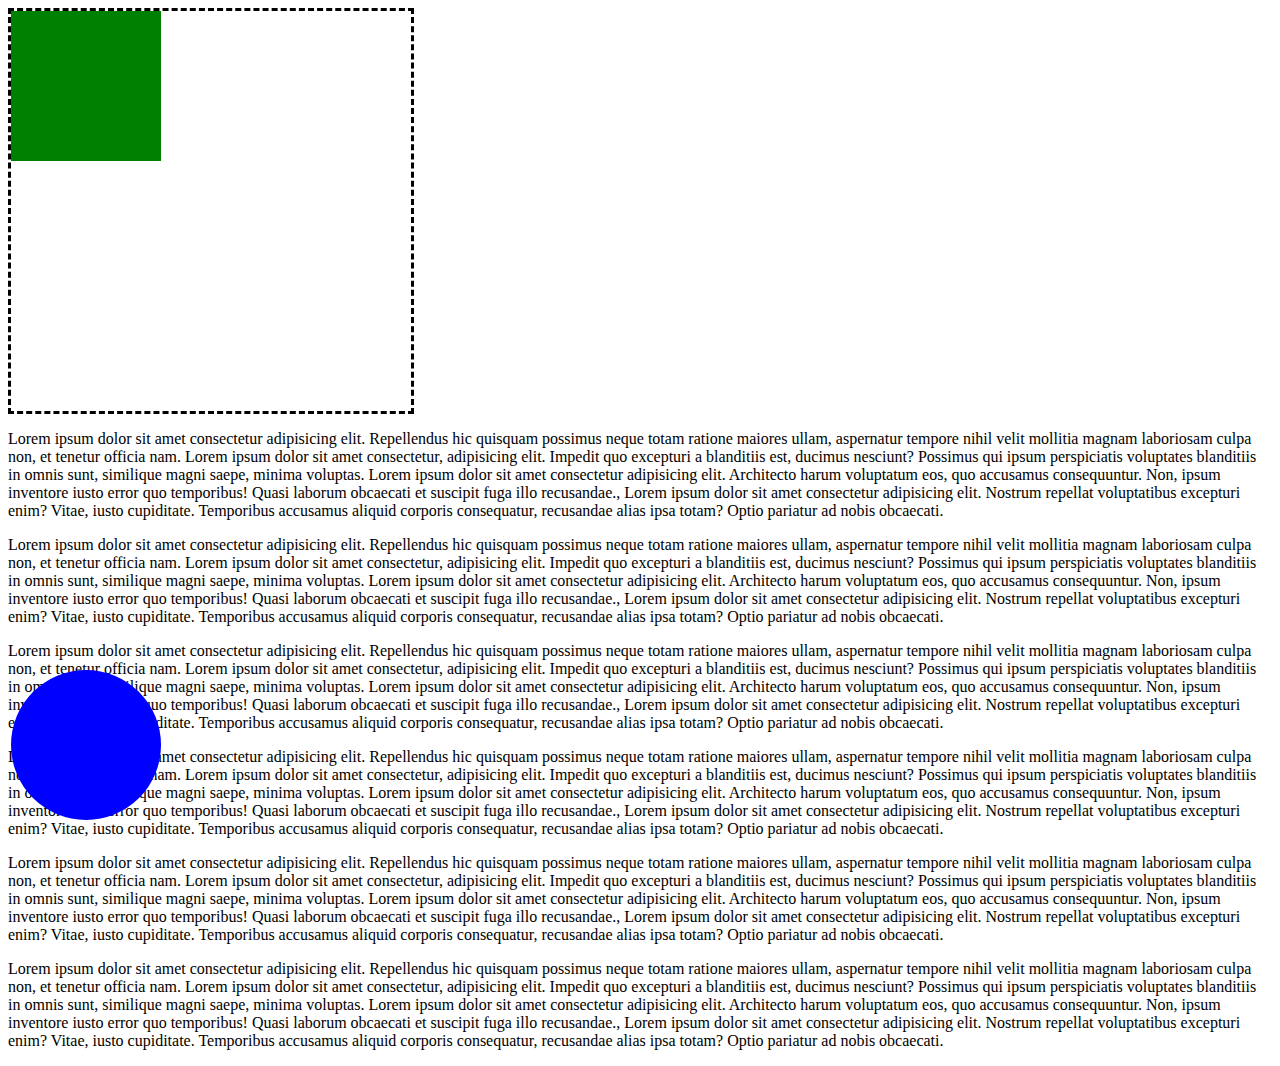
<file: aula 6 position/index.html>
<!DOCTYPE html>
<html lang="en">
<head>
    <meta charset="UTF-8">
    <meta http-equiv="X-UA-Compatible" content="IE=edge">
    <meta name="viewport" content="width=device-width, initial-scale=1.0">
    <title>Document</title>
    <link rel="stylesheet" href="/aula 6 position/estilo.css">
</head>

<body>

    <div class="container">

        <div class="box1"> 
      

        </div>

       <div class="box2">
     

       </div>
    </div>
    <p> Lorem ipsum dolor sit amet consectetur adipisicing elit. Repellendus hic quisquam possimus neque totam ratione maiores ullam, aspernatur tempore nihil velit mollitia magnam laboriosam culpa non, et tenetur officia nam.
    Lorem ipsum dolor sit amet consectetur, adipisicing elit. Impedit quo excepturi a blanditiis est, ducimus nesciunt? Possimus qui ipsum perspiciatis voluptates blanditiis in omnis sunt, similique magni saepe, minima voluptas.
    Lorem ipsum dolor sit amet consectetur adipisicing elit. Architecto harum voluptatum eos, quo accusamus consequuntur. Non, ipsum inventore iusto error quo temporibus! Quasi laborum obcaecati et suscipit fuga illo recusandae.,
    Lorem ipsum dolor sit amet consectetur adipisicing elit. Nostrum repellat voluptatibus excepturi enim? Vitae, iusto cupiditate. Temporibus accusamus aliquid corporis consequatur, recusandae alias ipsa totam? Optio pariatur ad nobis obcaecati.
    </p>

    <p> Lorem ipsum dolor sit amet consectetur adipisicing elit. Repellendus hic quisquam possimus neque totam ratione maiores ullam, aspernatur tempore nihil velit mollitia magnam laboriosam culpa non, et tenetur officia nam.
        Lorem ipsum dolor sit amet consectetur, adipisicing elit. Impedit quo excepturi a blanditiis est, ducimus nesciunt? Possimus qui ipsum perspiciatis voluptates blanditiis in omnis sunt, similique magni saepe, minima voluptas.
        Lorem ipsum dolor sit amet consectetur adipisicing elit. Architecto harum voluptatum eos, quo accusamus consequuntur. Non, ipsum inventore iusto error quo temporibus! Quasi laborum obcaecati et suscipit fuga illo recusandae.,
        Lorem ipsum dolor sit amet consectetur adipisicing elit. Nostrum repellat voluptatibus excepturi enim? Vitae, iusto cupiditate. Temporibus accusamus aliquid corporis consequatur, recusandae alias ipsa totam? Optio pariatur ad nobis obcaecati.
        </p>
    
        <p> Lorem ipsum dolor sit amet consectetur adipisicing elit. Repellendus hic quisquam possimus neque totam ratione maiores ullam, aspernatur tempore nihil velit mollitia magnam laboriosam culpa non, et tenetur officia nam.
            Lorem ipsum dolor sit amet consectetur, adipisicing elit. Impedit quo excepturi a blanditiis est, ducimus nesciunt? Possimus qui ipsum perspiciatis voluptates blanditiis in omnis sunt, similique magni saepe, minima voluptas.
            Lorem ipsum dolor sit amet consectetur adipisicing elit. Architecto harum voluptatum eos, quo accusamus consequuntur. Non, ipsum inventore iusto error quo temporibus! Quasi laborum obcaecati et suscipit fuga illo recusandae.,
            Lorem ipsum dolor sit amet consectetur adipisicing elit. Nostrum repellat voluptatibus excepturi enim? Vitae, iusto cupiditate. Temporibus accusamus aliquid corporis consequatur, recusandae alias ipsa totam? Optio pariatur ad nobis obcaecati.
            </p>
        
            <p> Lorem ipsum dolor sit amet consectetur adipisicing elit. Repellendus hic quisquam possimus neque totam ratione maiores ullam, aspernatur tempore nihil velit mollitia magnam laboriosam culpa non, et tenetur officia nam.
                Lorem ipsum dolor sit amet consectetur, adipisicing elit. Impedit quo excepturi a blanditiis est, ducimus nesciunt? Possimus qui ipsum perspiciatis voluptates blanditiis in omnis sunt, similique magni saepe, minima voluptas.
                Lorem ipsum dolor sit amet consectetur adipisicing elit. Architecto harum voluptatum eos, quo accusamus consequuntur. Non, ipsum inventore iusto error quo temporibus! Quasi laborum obcaecati et suscipit fuga illo recusandae.,
                Lorem ipsum dolor sit amet consectetur adipisicing elit. Nostrum repellat voluptatibus excepturi enim? Vitae, iusto cupiditate. Temporibus accusamus aliquid corporis consequatur, recusandae alias ipsa totam? Optio pariatur ad nobis obcaecati.
                </p>
                <p> Lorem ipsum dolor sit amet consectetur adipisicing elit. Repellendus hic quisquam possimus neque totam ratione maiores ullam, aspernatur tempore nihil velit mollitia magnam laboriosam culpa non, et tenetur officia nam.
                    Lorem ipsum dolor sit amet consectetur, adipisicing elit. Impedit quo excepturi a blanditiis est, ducimus nesciunt? Possimus qui ipsum perspiciatis voluptates blanditiis in omnis sunt, similique magni saepe, minima voluptas.
                    Lorem ipsum dolor sit amet consectetur adipisicing elit. Architecto harum voluptatum eos, quo accusamus consequuntur. Non, ipsum inventore iusto error quo temporibus! Quasi laborum obcaecati et suscipit fuga illo recusandae.,
                    Lorem ipsum dolor sit amet consectetur adipisicing elit. Nostrum repellat voluptatibus excepturi enim? Vitae, iusto cupiditate. Temporibus accusamus aliquid corporis consequatur, recusandae alias ipsa totam? Optio pariatur ad nobis obcaecati.
                    </p>
                
                    <p> Lorem ipsum dolor sit amet consectetur adipisicing elit. Repellendus hic quisquam possimus neque totam ratione maiores ullam, aspernatur tempore nihil velit mollitia magnam laboriosam culpa non, et tenetur officia nam.
                        Lorem ipsum dolor sit amet consectetur, adipisicing elit. Impedit quo excepturi a blanditiis est, ducimus nesciunt? Possimus qui ipsum perspiciatis voluptates blanditiis in omnis sunt, similique magni saepe, minima voluptas.
                        Lorem ipsum dolor sit amet consectetur adipisicing elit. Architecto harum voluptatum eos, quo accusamus consequuntur. Non, ipsum inventore iusto error quo temporibus! Quasi laborum obcaecati et suscipit fuga illo recusandae.,
                        Lorem ipsum dolor sit amet consectetur adipisicing elit. Nostrum repellat voluptatibus excepturi enim? Vitae, iusto cupiditate. Temporibus accusamus aliquid corporis consequatur, recusandae alias ipsa totam? Optio pariatur ad nobis obcaecati.
                        </p>
</body>
</html>
</file>
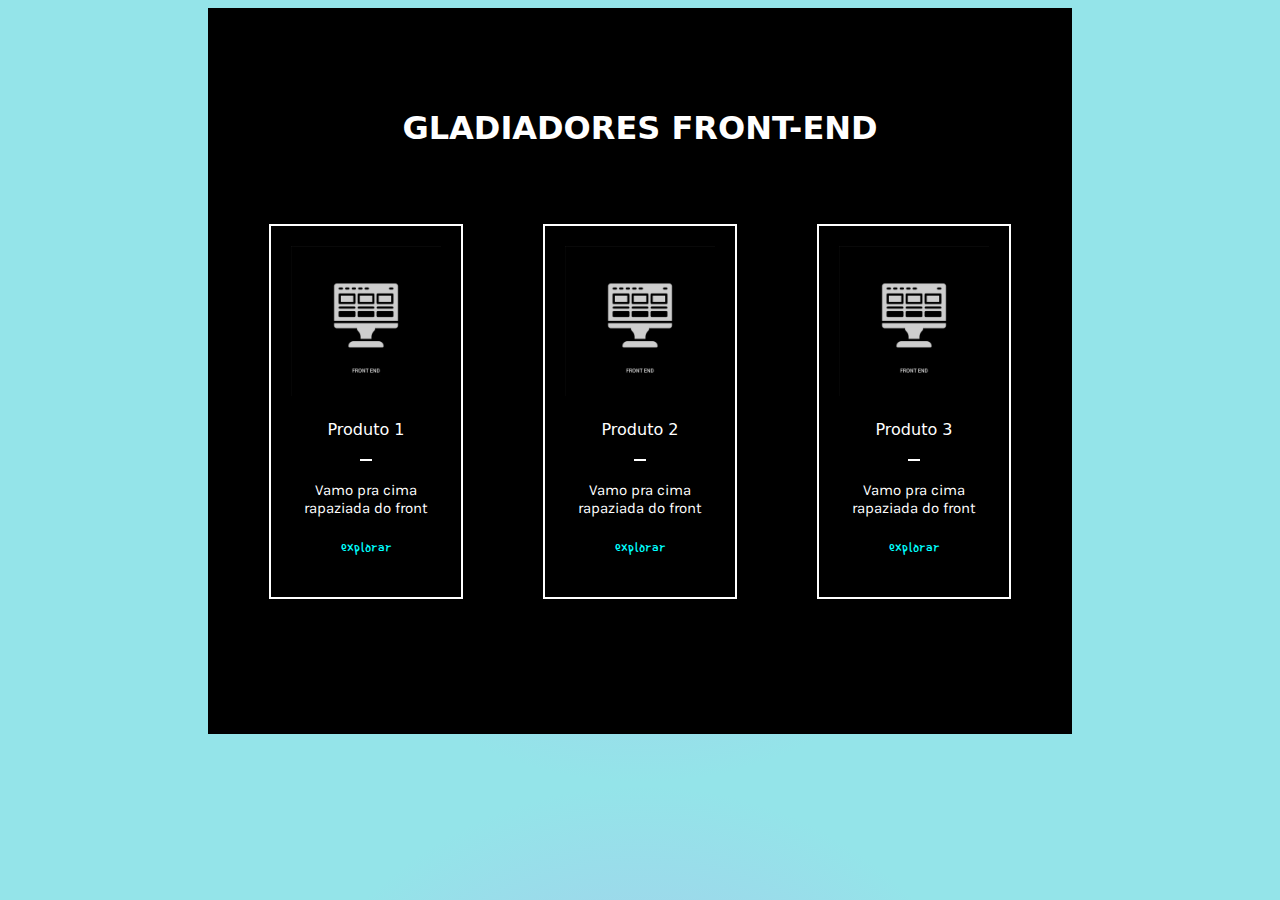
<file: aula6.html>
<!DOCTYPE html>
<html lang="en">

<head>
    <meta charset="UTF-8">
    <meta http-equiv="X-UA-Compatible" content="IE=edge">
    <meta name="viewport" content="width=device-width, initial-scale=1.0">
    <title>Document</title>
    <link rel="stylesheet" href="style.css">
</head>

<body>
    <div class="caixa">


        
        <h1>GLADIADORES FRONT-END</h1>

      
        <div class="box">
            <div class="container">
                <img src="logo.jpg" alt="10px">

                <div class="produto">
                    Produto 1
                    
                </div>
                <div class="linha"></div>
                <div class="texto">
                    Vamo pra cima rapaziada do front
                </div>
    
                <div class="explorar">
    
                    explorar
                </div>
    
            </div>
            
            <div class="container">
                <img src="logo.jpg" alt="10px">
    
                <div class="produto">
                    Produto 2
                </div>
                <div class="linha"></div>
                <div class="texto">
                    Vamo pra cima rapaziada do front
                </div>
    
                <div class="explorar">
    
                    explorar
                </div>
    
            </div>
    
            <div class="container">
                <img src="logo.jpg" alt="10px">
    
                <div class="produto">
                    Produto 3
                </div>
                <div class="linha"></div>
                <div class="texto">
                    Vamo pra cima rapaziada do front
                </div>
    
                <div class="explorar">
    
                    explorar
                </div>
    
            </div>


        </div>
        

    </div>












</body>

</html>
</file>
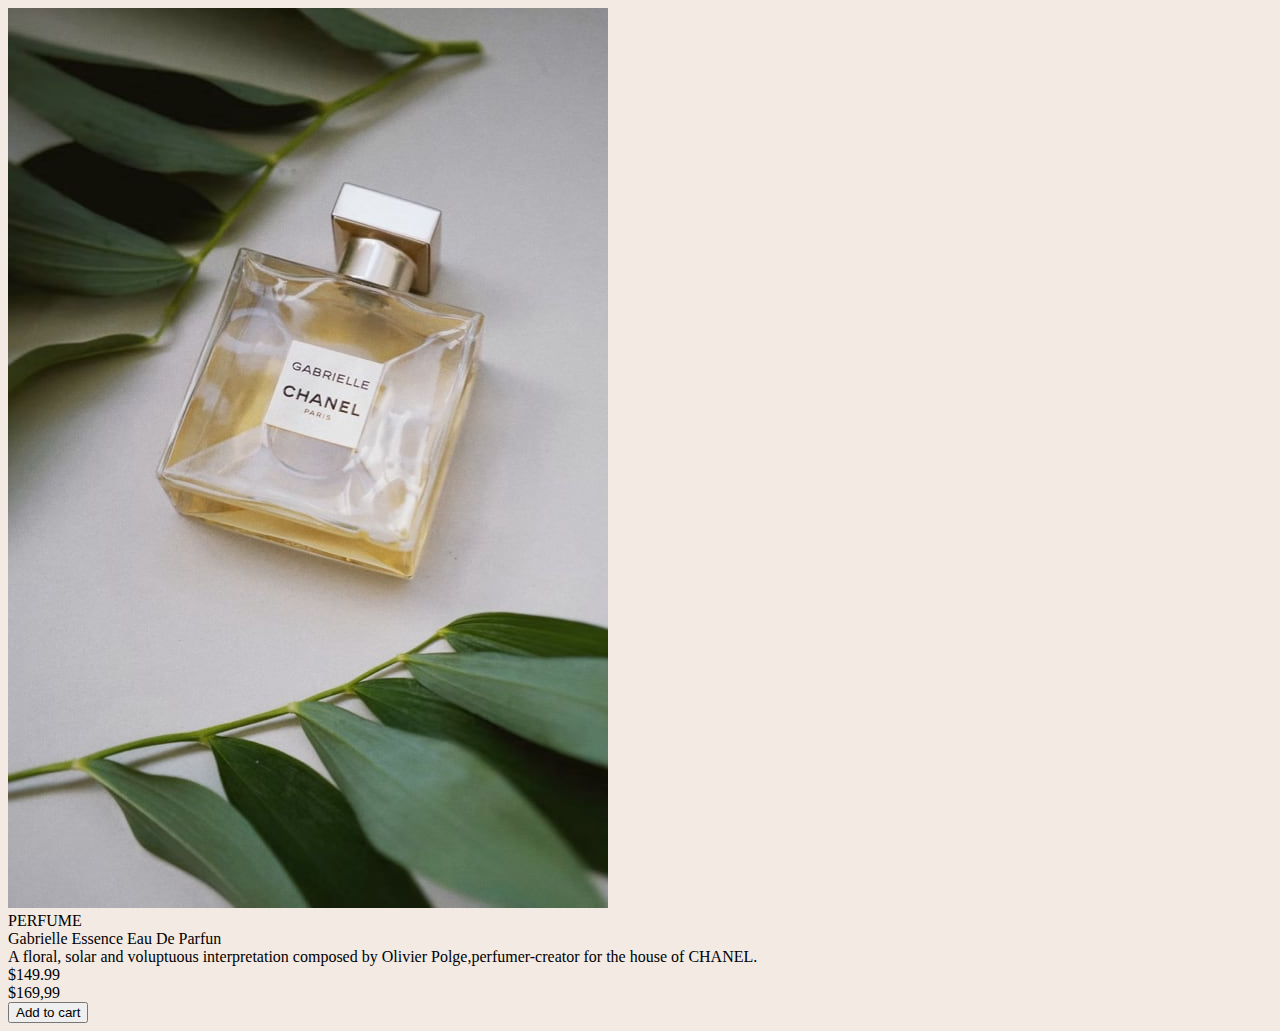
<file: exer6.html>
<!DOCTYPE html>
<html lang="en">
<head>
    <meta charset="UTF-8">
    <meta http-equiv="X-UA-Compatible" content="IE=edge">
    <meta name="viewport" content="width=device-width, initial-scale=1.0">
    <title>Document</title>
    <link rel="stylesheet" href="exer6.css">

</head>
<body>
    
<div class="container">

    <div class="imagem">
        
        <img src="/aula 6 position/channel.jpg" alt="30px">
    
    </div>

    <div>
    <div class="perfume">
        PERFUME
    </div>

    <div class="gabrielle">
        Gabrielle
        Essence Eau
        De Parfun
    </div>

    <div class="texto"> 
        A floral, solar and voluptuous
        interpretation composed by Olivier
        Polge,perfumer-creator for the house of
        CHANEL.
    </div>
    <div class="valores">

        $149.99

        <div class="valores2"> $169,99</div>

    </div>
    <div>
        <button>Add to cart</button>
    </div>
</div>














</div>





</body>
</html>
</file>
<file: aula 6 position/estilo.css>
.container{

    width: 400px;
    height: 400px;
    border: dashed black 3px;

}

.box1,.box2 {

    width: 150px;
    height: 150px;
}

.box1{

    background-color: blue;
    position: fixed;
    border-radius: 100% ;

    bottom:80px;


}

.box2{ 

    background-color: green;
}
</file>
<file: style.css>
@import url('https://fonts.googleapis.com/css2?family=Roboto&display=swap');
@import url('https://fonts.googleapis.com/css2?family=Single+Day&display=swap');
@import url('https://fonts.googleapis.com/css2?family=Karla:ital,wght@1,300&family=Single+Day&display=swap');
body {

    background: radial-gradient(circle, rgba(174, 194, 238, 1) 0%, rgba(148, 228, 233, 1) 52%);
    font-family: system-ui, 'Open Sans', 'Helvetica Neue', sans-serif;
}

.container {
    text-align: center;
    border: solid 2px white;
    margin: 5px 40px 5px 40px;
    padding: 20px;


}


.linha{ 
 
background-color: white; 
height: 2px;
width: 12px;
margin: 0 auto;

}
.container img{
    width: 150px;
    

}
.caixa {
    display: flex;

    margin: 1px 200px 50px 200px;
    padding: 80px;
    background-color: black;
    flex-direction: column;

}

.box{
    display: flex;
    justify-content: center;
    margin: 50px;
}

h1 {
    color: rgb(255, 255, 255);
    text-align: center; 
   

}

.produto {

    color: rgb(255, 255, 255);
    text-align: center;
    margin-top: 20px;
    margin-bottom: 20px;
}



.texto {
    color: rgb(255, 255, 255);
    text-align: center;
    margin-top: 20px;
    margin-bottom: 20px;
    font-size: 15px;
    font-family: 'Karla', sans-serif;


}

.explorar {
    color: aqua;
    text-align: center;
    font-family: 'Single Day', cursive;
    margin-top: 20px;
    margin-bottom: 20px;


}
</file>
<file: exer6.css>
body{
    background-color: #f3eae3;
}
</file>
